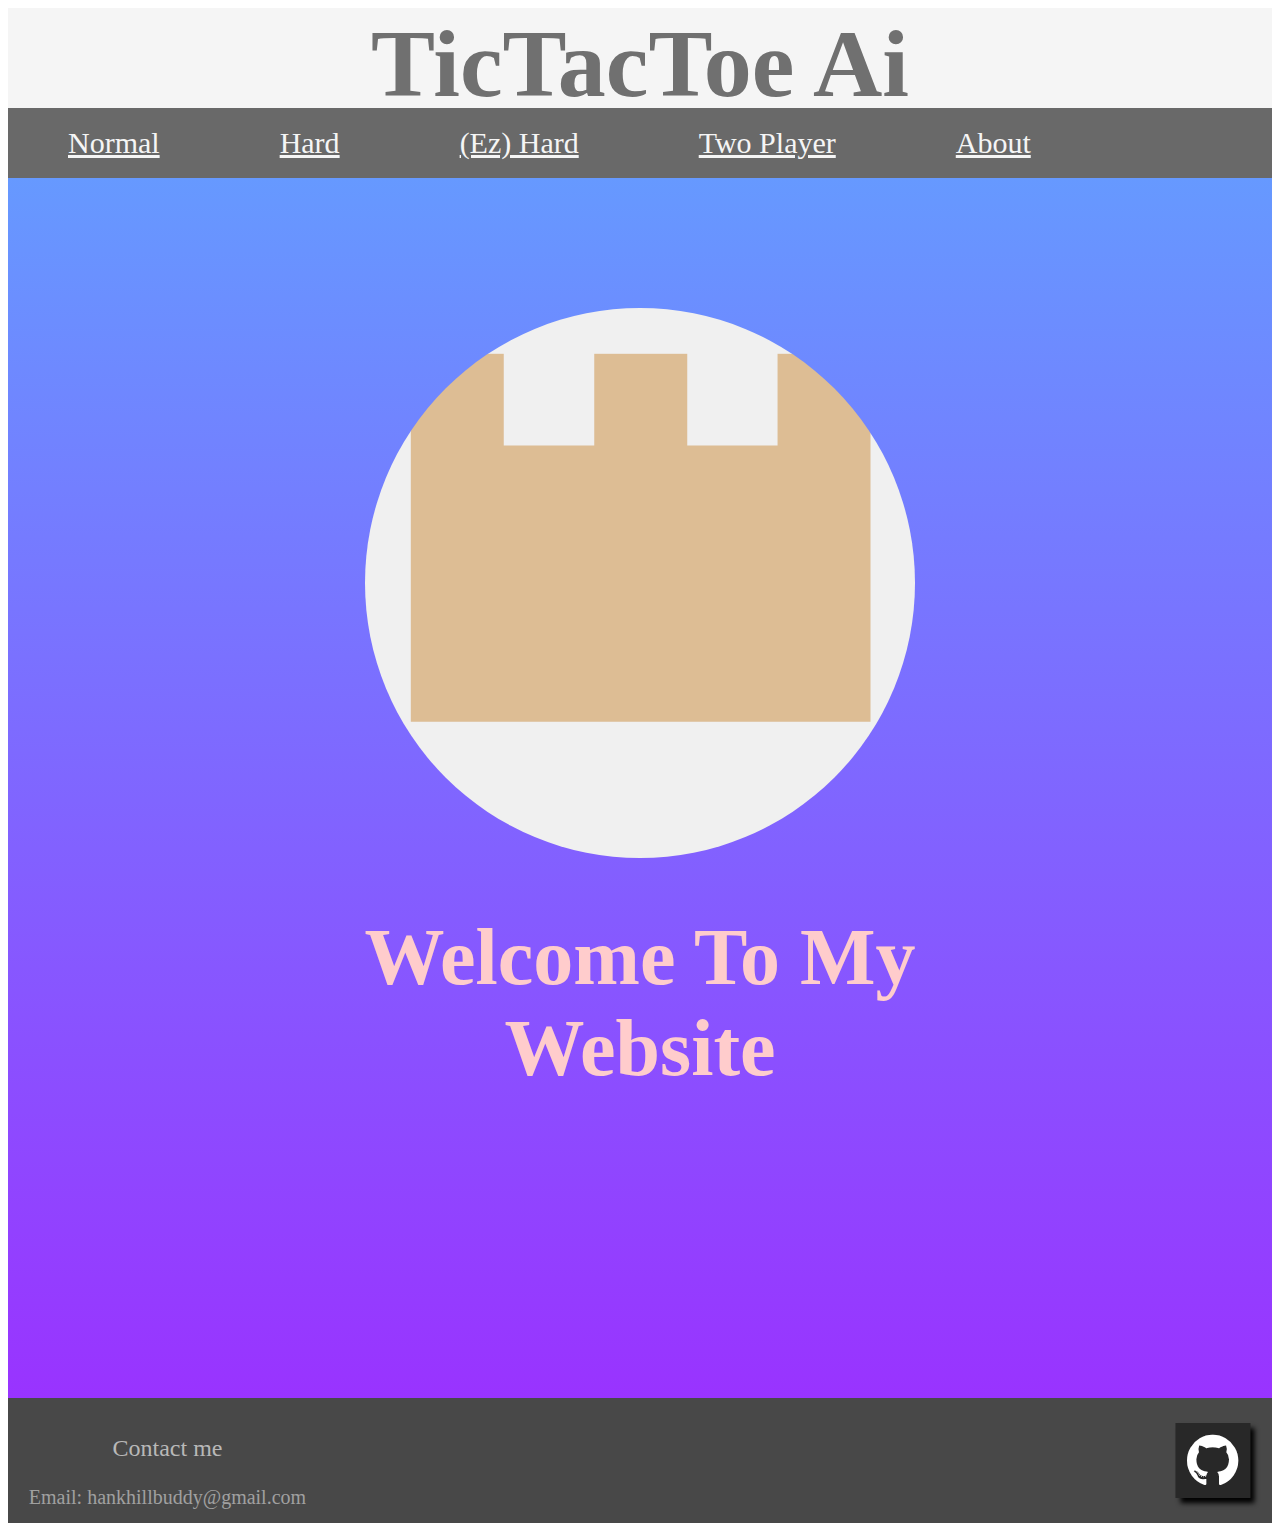
<file: index.html>
<!DOCTYPE html>
<html>
    <head>
        <title>TicTacToe Ai</title>
        <link rel="stylesheet" href="./Look_Good/Style.css">
        <link rel="stylesheet" href="./Look_Good/index.css">
        <link rel="stylesheet" href="https://cdnjs.cloudflare.com/ajax/libs/font-awesome/4.7.0/css/font-awesome.min.css">
        <meta name="author" content="Pleasedontforgetmypassword">
        <meta name="viewport" content="width=device-width, initial-scale=1.0">
        <meta name="description" content="Welcome to my website.">
        <meta name="keywords" content="TicTacToe, Knots, Crosses, Minimax, algorithm, game, play, fun, unbeatable, hard, normal, two player, multiplayer, local, winning, win, losing, lose">
    </head>
    <body>
        <div class="Header">
            <h1>TicTacToe Ai</h1>
        </div>
        <div class="Bar">
            <a href="./Normal.html">Normal</a>
            <a href="./Hard.html">Hard</a>
            <a href="./Easier.html">(Ez) Hard</a>
            <a href="./Two Player.html">Two Player</a>
            <a href="./About.html">About</a>
            <a class="Active" href="./index.html">Index</a>
        </div>
        <div class="Main">
            <div class="Text-Box">
                <div class="Circle">
                    <img src="./Players/Me.png" alt="https://github.com/Pleasedontforgetmypassword">
                </div>
                <h1>Welcome To My Website</h1>
            </div>
        </div>
        <div class="Footer">
            <div class="Footer-box">
                 <div class="media">
                    <a href="https://github.com/Pleasedontforgetmypassword" target="blank_"><i class="fa fa-github"></i></a>
                </div>
                <div class="Pages">
                    <p class="Contact">Contact me</p>
                    <p>Email: hankhillbuddy@gmail.com</p>
                </div>
            </div>
        </div>
    </body>
</html>
</file>
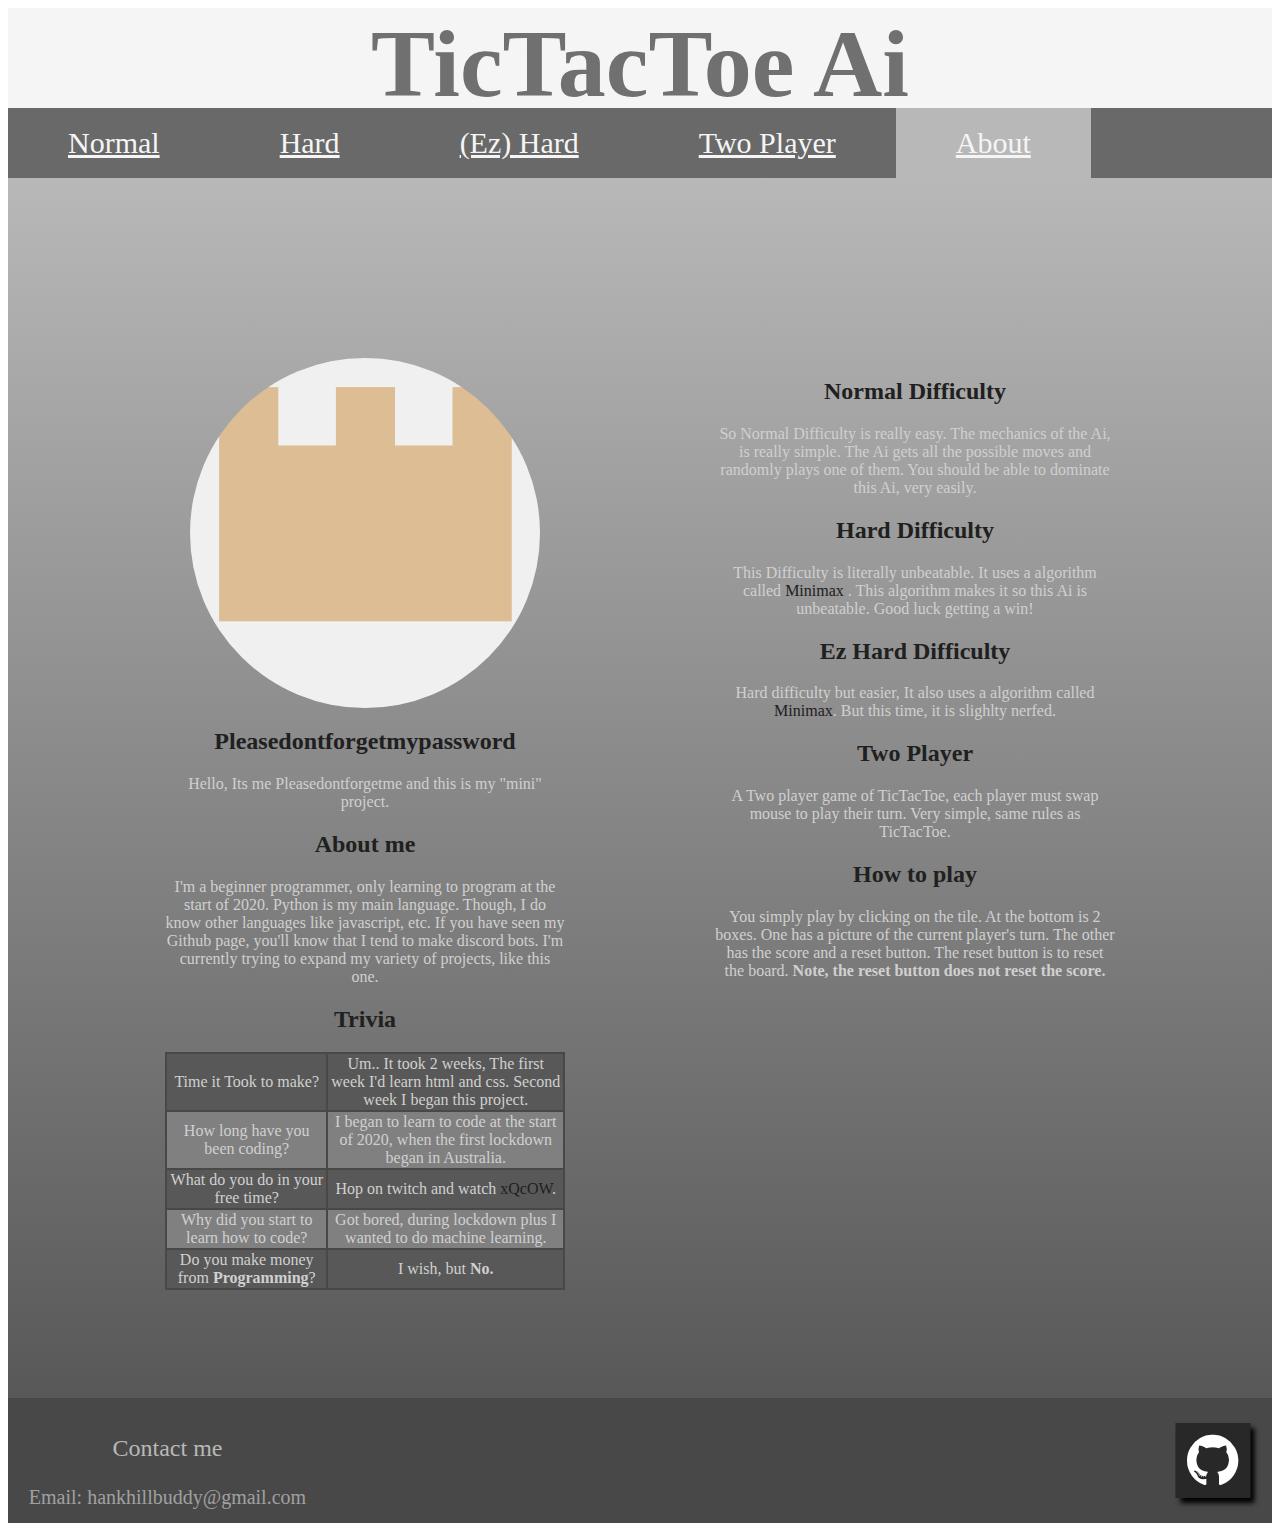
<file: About.html>
<!DOCTYPE html>
<html>
    <head>
        <title>TicTacToe Ai</title>
        <link rel="stylesheet" href="./Look_Good/Style.css">
        <link rel="stylesheet" href="./Look_Good/About.css">
        <link rel="stylesheet" href="https://cdnjs.cloudflare.com/ajax/libs/font-awesome/4.7.0/css/font-awesome.min.css">
        <meta name="author" content="Pleasedontforgetmypassword">
        <meta name="viewport" content="width=device-width, initial-scale=1.0">
        <meta name="description" content="About Pleasedontforgetmypassword.">
        <meta name="keywords" content="TicTacToe, Knots, Crosses, Minimax, algorithm, game, play, fun, unbeatable, hard, normal, two player, multiplayer, local, winning, win, losing, lose">
    </head>
    <body>
        <div class="Header">
            <h1>TicTacToe Ai</h1>
        </div>
        <div class="Bar">
            <a href="./Normal.html">Normal</a>
            <a href="./Hard.html">Hard</a>
            <a href="./Easier.html">(Ez) Hard</a>
            <a href="./Two Player.html">Two Player</a>
            <a class="Active" href="./About.html">About</a>
            <a href="./index.html">Index</a>
        </div>
        <div class="Main">
           <div class="Text-Box">
               <div class="Half" id="First">
                   <div class="Inside">
                       <div class="Circle">
                        <img src="./Players/Me.png" alt="https://github.com/Pleasedontforgetmypassword">
                        </div>
                        <span class="Text">
                            <h2><a href=https://github.com/Pleasedontforgetmypassword target="blank_">Pleasedontforgetmypassword</a></h2>
                            <p>Hello, Its me Pleasedontforgetme and this is my "mini" project.</p>
                            <h2>About me</h2>
                            <p>
                                I'm a beginner programmer, only learning to program at the start of 2020. Python is my main language.
                                Though, I do know other languages like javascript, etc. If you have seen my Github page, you'll know 
                                that I tend to make discord bots. I'm currently trying to expand my variety of projects, like this one.
                            </p>
                            <h2>Trivia</h2>
                            <table>
                                <tr>
                                    <td>Time it Took to make?</td>
                                    <td>Um.. It took 2 weeks, The first week I'd learn html and css. Second week I began this project.</td>
                                </tr>
                                <tr>
                                    <td>How long have you been coding?</td>
                                    <td>I began to learn to code at the start of 2020, when the first lockdown began in Australia.</td>
                                </tr>
                                <tr>
                                    <td>What do you do in your free time?</td>
                                    <td>Hop on twitch and watch <a href="https://www.twitch.tv/xqcow" target="blank_">xQcOW</a>.</td>
                                </tr>
                                <tr>
                                    <td>Why did you start to learn how to code?</td>
                                    <td>Got bored, during lockdown plus I wanted to do machine learning.</td>
                                </tr>
                                <tr>
                                    <td>Do you make money from <b>Programming</b>?</td>
                                    <td>I wish, but <b>No.</b></td>
                                </tr>
                            </table>
                        </span>
                   </div>
               </div>
               <div class="Half" id="Second">
                   <div class="Inside">
                        <span class="Text">
                            <h2>Normal Difficulty</h2>
                            <p>
                                So Normal Difficulty is really easy. The mechanics of the Ai, is really simple. The Ai gets all the possible
                                moves and randomly plays one of them. You should be able to dominate this Ai, very easily.
                            </p>
                            <h2>Hard Difficulty</h2>
                            <p>
                                This Difficulty is literally unbeatable. It uses a algorithm called <a target="blank_" href="https://en.wikipedia.org/wiki/Minimax">Minimax</a>
                                . This algorithm makes it so this Ai is unbeatable. Good luck getting a win!
                            </p>
                            <h2>Ez Hard Difficulty</h2>
                            <p>
                                Hard difficulty but easier, It also uses a algorithm called <a target="blank_" href="https://en.wikipedia.org/wiki/Minimax">Minimax</a>.
                                But this time, it is slighlty nerfed.
                            </p>
                            <h2>Two Player</h2>
                            <p>
                                A Two player game of TicTacToe, each player must swap mouse to play their turn. Very simple, same rules as TicTacToe.
                            </p>
                            <h2>How to play</h2>
                            <p>
                                You simply play by clicking on the tile. At the bottom is 2 boxes. One has a picture of the current player's turn.
                                The other has the score and a reset button. The reset button is to reset the board. <b>Note, the reset button does
                                not reset the score.</b>
                            </p>
                        </span>
                   </div>
               </div>
           </div>
        </div>
        <div class="Footer">
            <div class="Footer-box">
                 <div class="media">
                    <a href="https://github.com/Pleasedontforgetmypassword" target="blank_"><i class="fa fa-github"></i></a>
                </div>
                <div class="Pages">
                    <p class="Contact">Contact me</p>
                    <p>Email: hankhillbuddy@gmail.com</p>
                </div>
            </div>
        </div>
    </body>
</html>
</file>
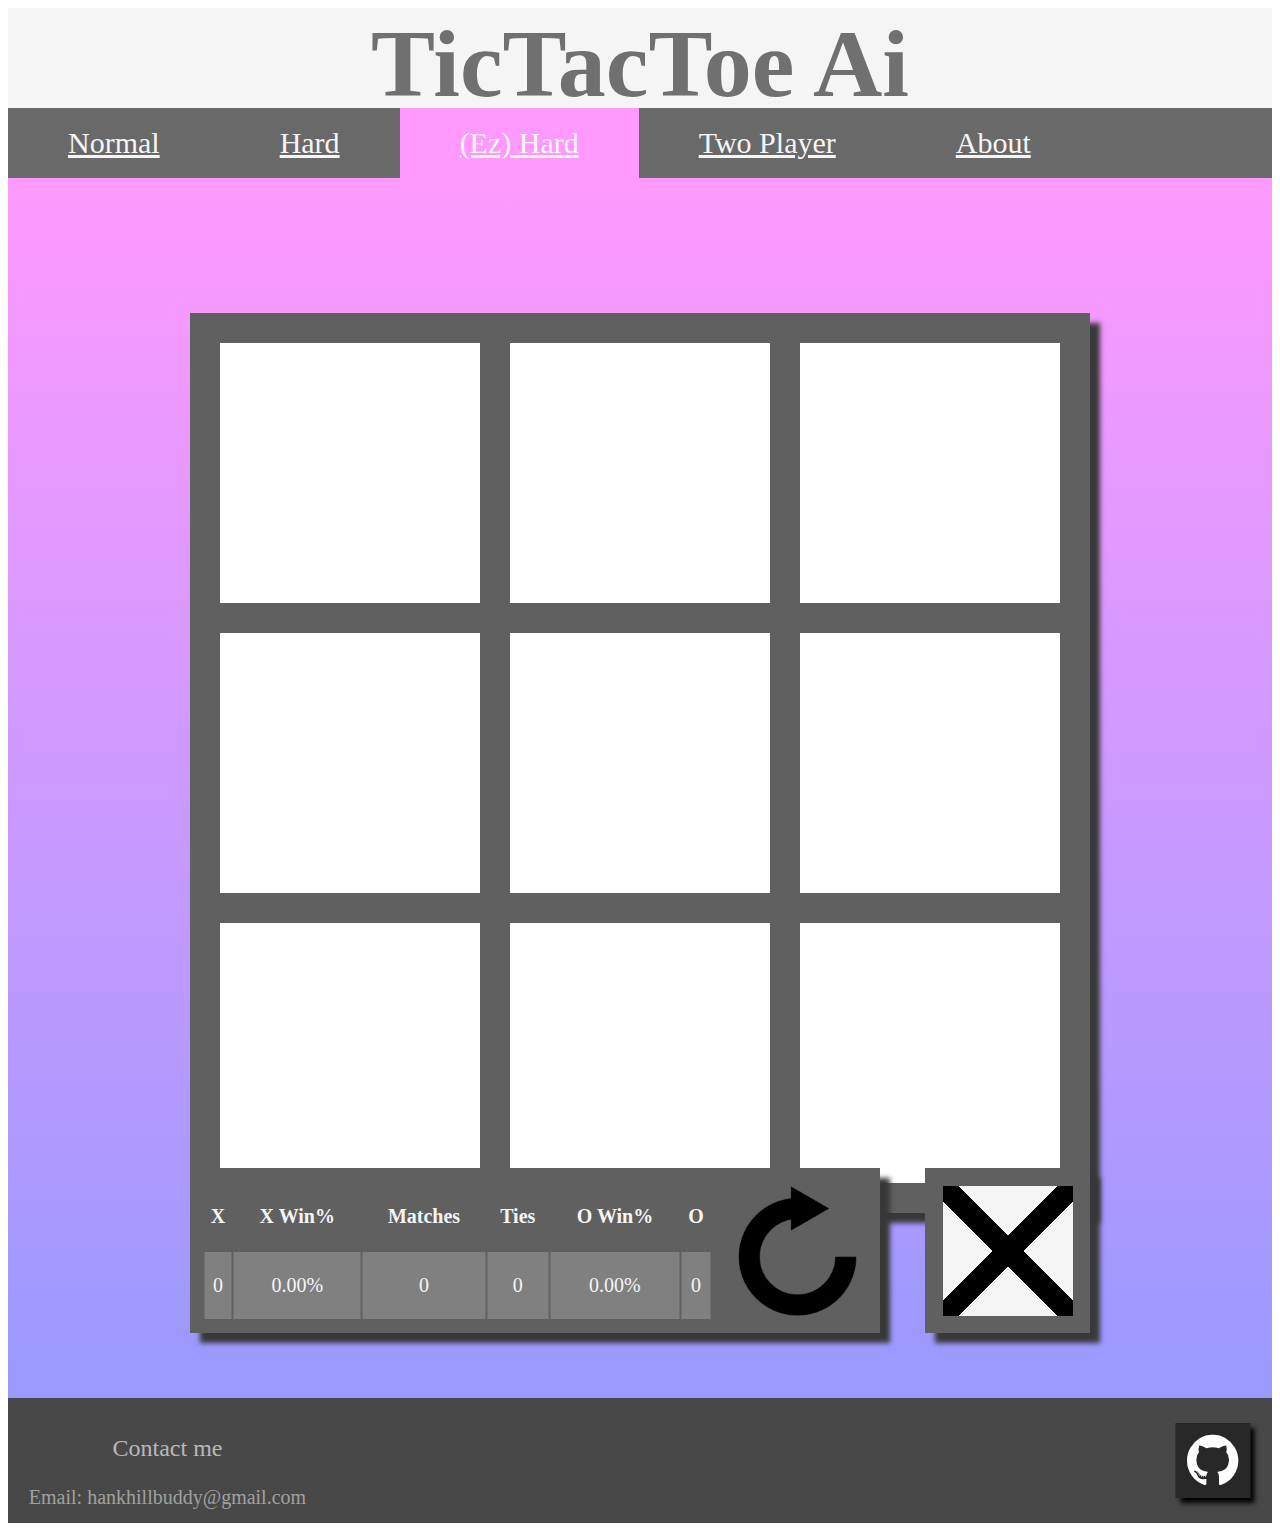
<file: Easier.html>
<!DOCTYPE html>
<html>
    <head>
        <title>TicTacToe Ai</title>
        <link rel="stylesheet" href="./Look_Good/Style.css">
        <link rel="stylesheet" href="./Look_Good/Easier.css">
        <link rel="stylesheet" href="./Look_Good/Game.css">
        <link rel="stylesheet" href="https://cdnjs.cloudflare.com/ajax/libs/font-awesome/4.7.0/css/font-awesome.min.css">
        <meta name="author" content="Pleasedontforgetmypassword">
        <meta name="viewport" content="width=device-width, initial-scale=1.0">
        <meta name="description" content="A minimax algorithm for playing TicTacToe.">
        <meta name="keywords" content="TicTacToe, Knots, Crosses, Minimax, algorithm, game, play, fun, unbeatable, hard, normal, two player, multiplayer, local, winning, win, losing, lose">
        <script  type="module" src="./tictactoe/Easier.mjs"></script>
    </head>
    <body>
        <div class="Header">
            <h1>TicTacToe Ai</h1>
        </div>
        <div class="Bar">
            <a href="./Normal.html">Normal</a>
            <a href="./Hard.html">Hard</a>
            <a class="Active" href="./Easier.html">(Ez) Hard</a>
            <a href="./Two Player.html">Two Player</a>
            <a href="./About.html">About</a>
            <a href="./index.html">Index</a>
        </div>
        <div class="Main">
           <div class="Game">
               <div class="Inside_Game">
                    <div class="Board">
                        <div class="Row">
                            <div class="Empty" id="1"></div>
                            <div class="Empty" id="2"></div>
                            <div class="Empty" id="3"></div>
                        </div>
                        <div class="Row">
                            <div class="Empty" id="4"></div>
                            <div class="Empty" id="5"></div>
                            <div class="Empty" id="6"></div>
                        </div>
                        <div class="Row">
                            <div class="Empty" id="7"></div>
                            <div class="Empty" id="8"></div>
                            <div class="Empty" id="9"></div>
                        </div>
                    </div>
                    <div class="Bottom">
                        <div class="Scores">
                            <div class="Info">
                                <div class="Counter">
                                    <table>
                                        <tr>
                                            <th>X</th>
                                            <th>X Win%</th>
                                            <th>Matches</th>
                                            <th>Ties</th>
                                            <th>O Win%</th>
                                            <th>O</th>
                                        </tr>
                                        <tr>
                                            <td id="X">0</td>
                                            <td id="X-Rate">0.00%</td>
                                            <td id="Matches">0</td>
                                            <td id="Tie">0</td>
                                            <td id="O-Rate">0.00%</td>
                                            <td id="O">0</td>
                                        </tr>
                                    </table>
                                </div>
                                <img class="Resets" src="./Players/Replay.png">
                            </div>
                        </div>
                        <div class="Turn">
                            <div id="Game_Turn" class="X-Turn"></div>
                        </div>
                    </div>
               </div>
           </div>
        </div>
        <div class="Footer">
            <div class="Footer-box">
                    <div class="media">
                        <a href="https://github.com/Pleasedontforgetmypassword" target="blank_"><i class="fa fa-github"></i></a>
                    </div>
                    <div class="Pages">
                        <p class="Contact">Contact me</p>
                        <p>Email: hankhillbuddy@gmail.com</p>
                    </div>
               </div>
           </div>
        </div>
    </body>
</html>
</file>
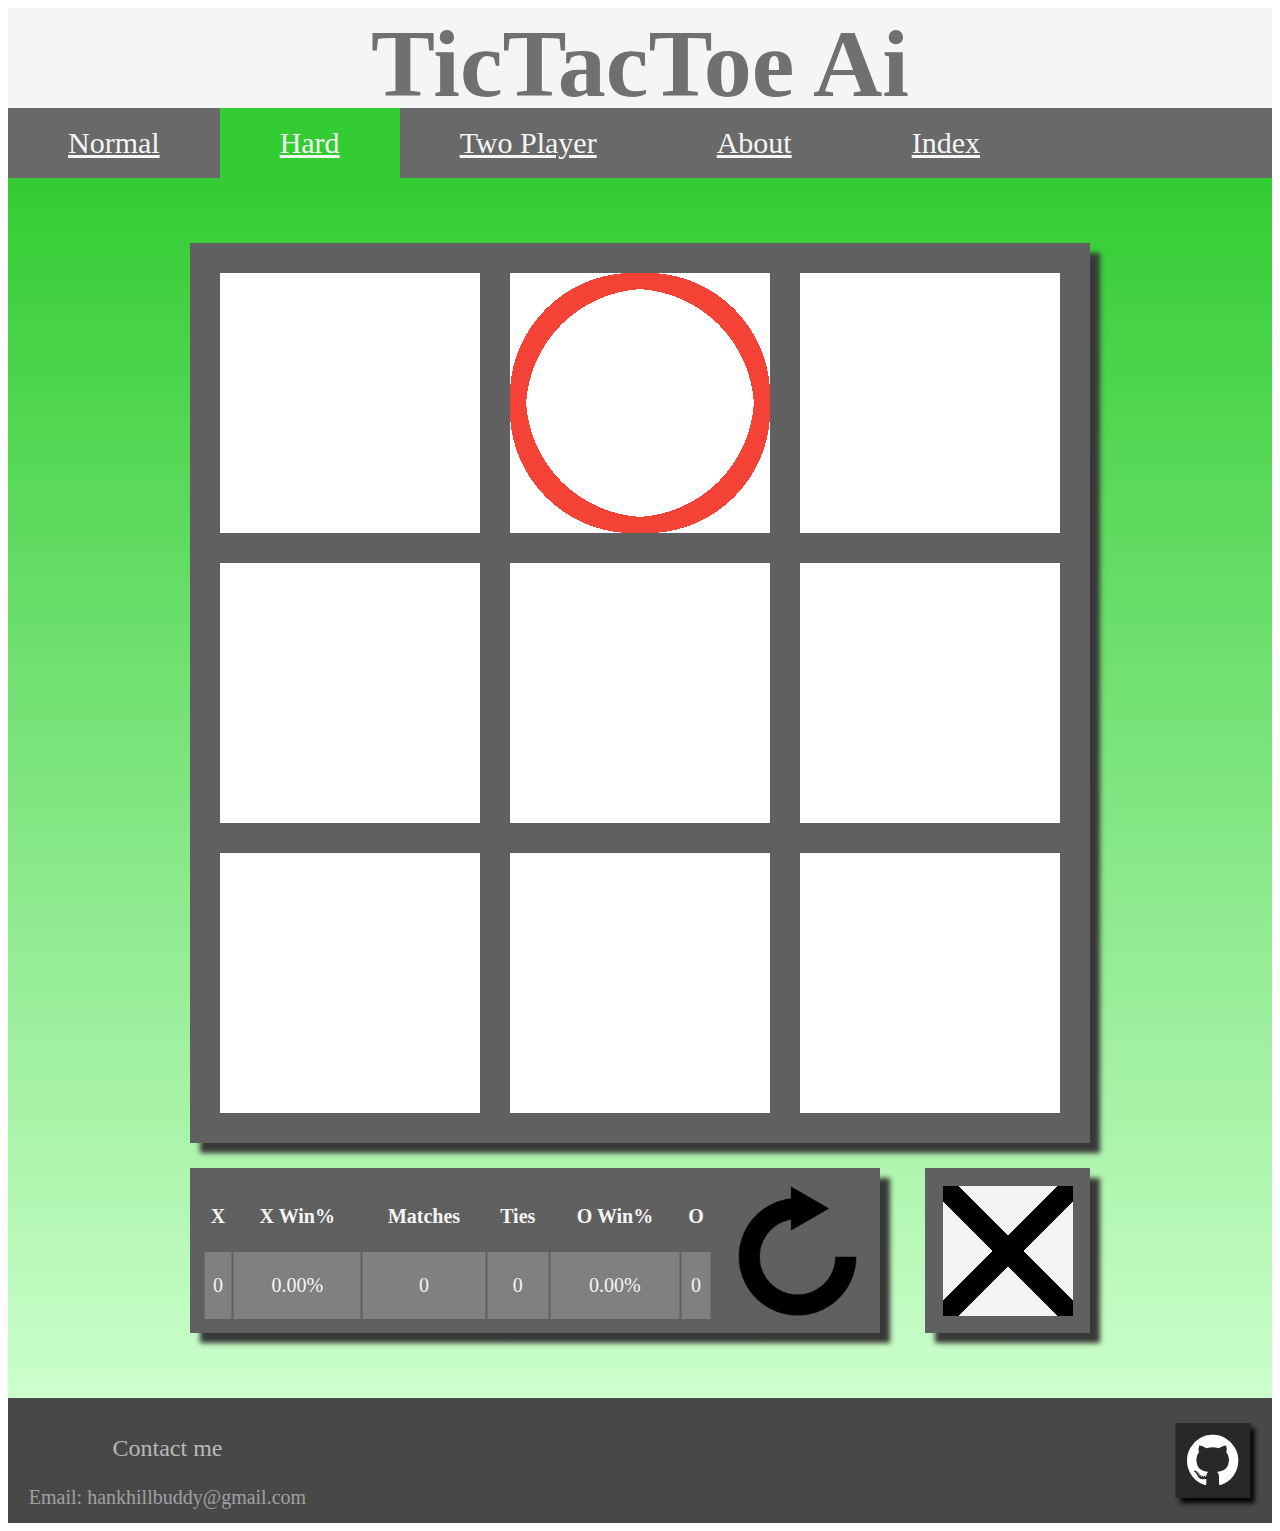
<file: Hard.html>
<!DOCTYPE html>
<html>
    <head>
        <title>TicTacToe Ai</title>
        <link rel="stylesheet" href="./Look_Good/Style.css">
        <link rel="stylesheet" href="./Look_Good/Hard.css">
        <link rel="stylesheet" href="./Look_Good/Game.css">
        <link rel="stylesheet" href="https://cdnjs.cloudflare.com/ajax/libs/font-awesome/4.7.0/css/font-awesome.min.css">
        <script  type="module" src="./tictactoe/Hard.mjs"></script>
        <meta name="author" content="Pleasedontforgetmypassword">
        <meta name="viewport" content="width=device-width, initial-scale=1.0">
        <meta name="description" content="A minimax algorithm for playing TicTacToe.">
        <meta name="keywords" content="TicTacToe, Knots, Crosses, Minimax, algorithm, game, play, fun, unbeatable, hard, normal, two player, multiplayer, local, winning, win, losing, lose">
    </head>
    <body>
        <div class="Header">
            <h1>TicTacToe Ai</h1>
        </div>
        <div class="Bar">
            <a href="./Normal.html">Normal</a>
            <a class="Active" href="./Hard.html">Hard</a>
            <a href="./Two Player.html">Two Player</a>
            <a href="./About.html">About</a>
            <a href="./index.html">Index</a>
        </div>
        <div class="Main">
           <div class="Game">
               <div class="Inside_Game">
                    <div class="Board">
                        <div class="Row">
                            <div class="Empty" id="1"></div>
                            <div class="Empty" id="2"></div>
                            <div class="Empty" id="3"></div>
                        </div>
                        <div class="Row">
                            <div class="Empty" id="4"></div>
                            <div class="Empty" id="5"></div>
                            <div class="Empty" id="6"></div>
                        </div>
                        <div class="Row">
                            <div class="Empty" id="7"></div>
                            <div class="Empty" id="8"></div>
                            <div class="Empty" id="9"></div>
                        </div>
                    </div>
                    <div class="Bottom">
                        <div class="Scores">
                            <div class="Info">
                                <div class="Counter">
                                    <table>
                                        <tr>
                                            <th>X</th>
                                            <th>X Win%</th>
                                            <th>Matches</th>
                                            <th>Ties</th>
                                            <th>O Win%</th>
                                            <th>O</th>
                                        </tr>
                                        <tr>
                                            <td id="X">0</td>
                                            <td id="X-Rate">0.00%</td>
                                            <td id="Matches">0</td>
                                            <td id="Tie">0</td>
                                            <td id="O-Rate">0.00%</td>
                                            <td id="O">0</td>
                                        </tr>
                                    </table>
                                </div>
                                <img class="Resets" src="./Players/Replay.png">
                            </div>
                        </div>
                        <div class="Turn">
                            <div id="Game_Turn" class="X-Turn"></div>
                        </div>
                    </div>
               </div>
           </div>
        </div>
        <div class="Footer">
            <div class="Footer-box">
                    <div class="media">
                        <a href="https://github.com/Pleasedontforgetmypassword" target="blank_"><i class="fa fa-github"></i></a>
                    </div>
                    <div class="Pages">
                        <p class="Contact">Contact me</p>
                        <p>Email: hankhillbuddy@gmail.com</p>
                    </div>
               </div>
           </div>
        </div>
    </body>
</html>
</file>
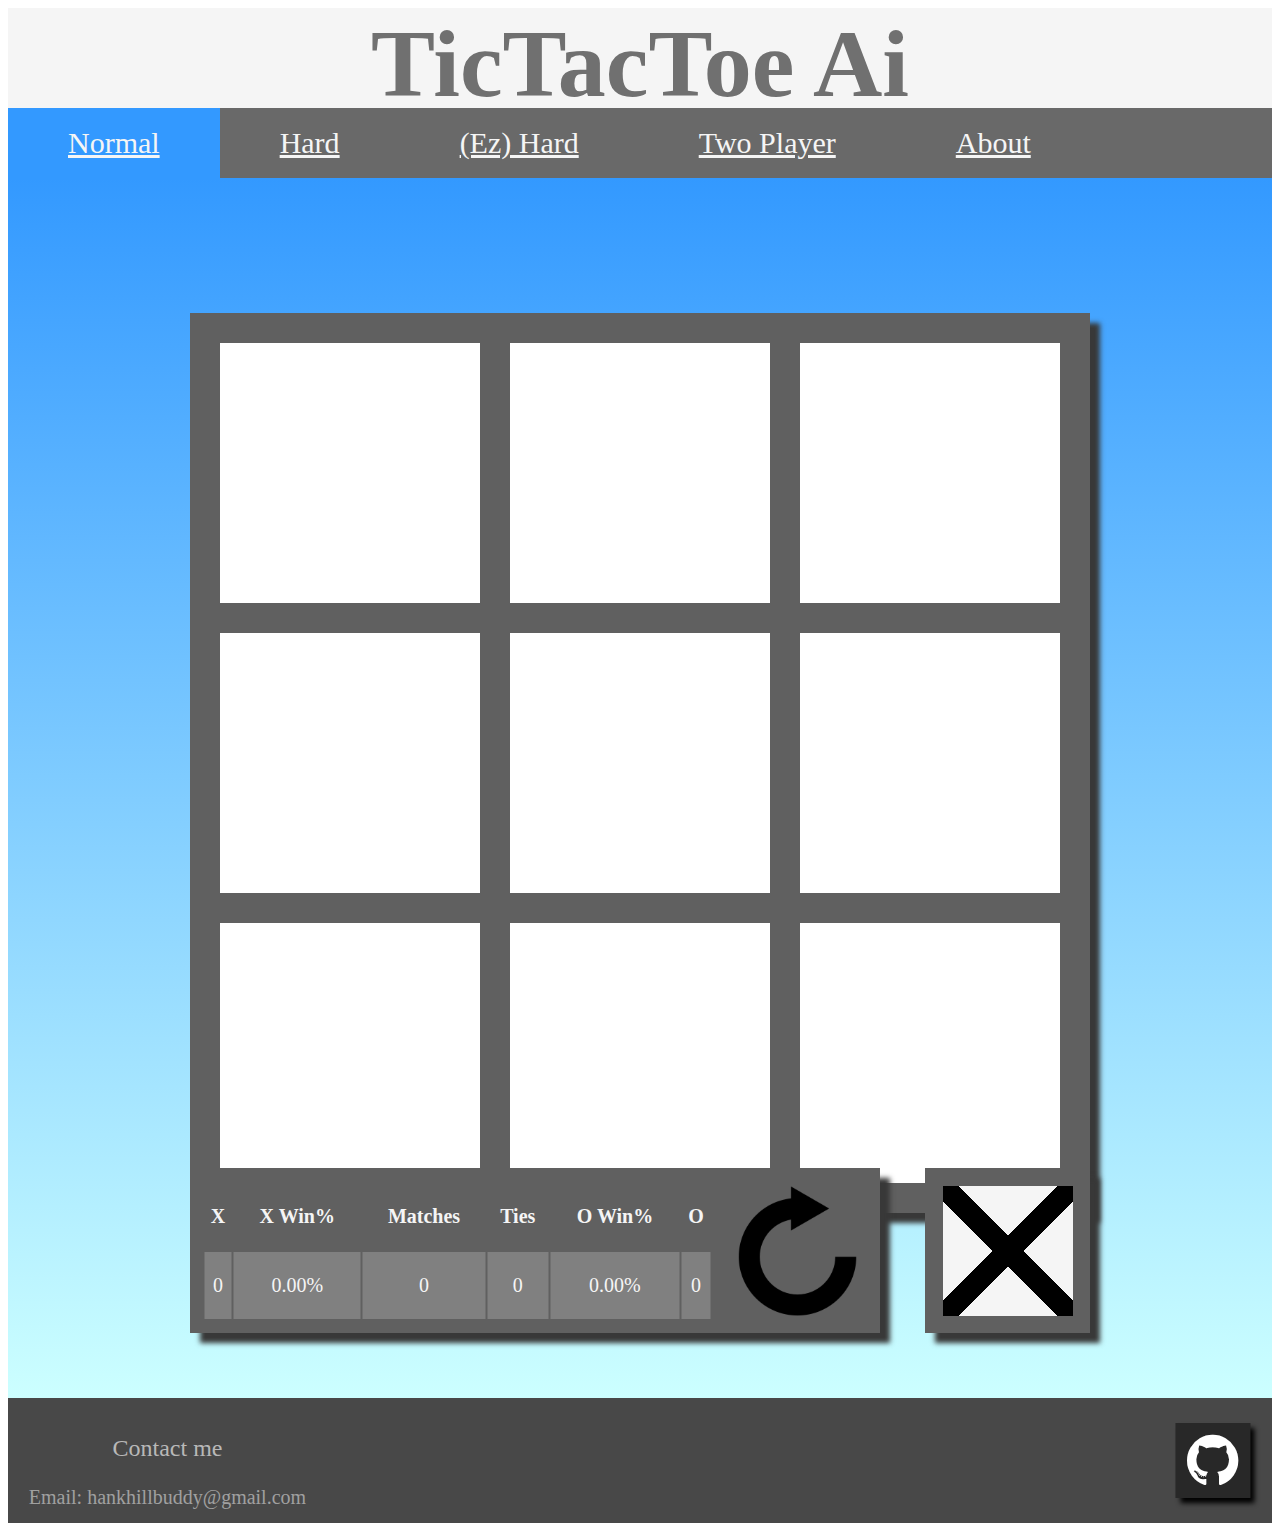
<file: Normal.html>
<!DOCTYPE html>
<html>
    <head>
        <title>TicTacToe Ai</title>
        <link rel="stylesheet" href="./Look_Good/Style.css">
        <link rel="stylesheet" href="./Look_Good/Normal.css">
        <link rel="stylesheet" href="./Look_Good/Game.css">
        <link rel="stylesheet" href="https://cdnjs.cloudflare.com/ajax/libs/font-awesome/4.7.0/css/font-awesome.min.css">
        <script  type="module" src="./tictactoe/Normal.mjs"></script>
        <meta name="author" content="Pleasedontforgetmypassword">
        <meta name="viewport" content="width=device-width, initial-scale=1.0">
        <meta name="description" content="Normal difficulty for TicTacToe.">
        <meta name="keywords" content="TicTacToe, Knots, Crosses, Minimax, algorithm, game, play, fun, unbeatable, hard, normal, two player, multiplayer, local, winning, win, losing, lose">
    </head>
    <body>
        <div class="Header">
            <h1>TicTacToe Ai</h1>
        </div>
        <div class="Bar">
            <a class="Active" href="./Normal.html">Normal</a>
            <a href="./Hard.html">Hard</a>
            <a href="./Easier.html">(Ez) Hard</a>
            <a href="./Two Player.html">Two Player</a>
            <a href="./About.html">About</a>
            <a href="./index.html">Index</a>
        </div>
        <div class="Main">
           <div class="Game">
               <div class="Inside_Game">
                    <div class="Board">
                        <div class="Row">
                            <div class="Empty" id="1"></div>
                            <div class="Empty" id="2"></div>
                            <div class="Empty" id="3"></div>
                        </div>
                        <div class="Row">
                            <div class="Empty" id="4"></div>
                            <div class="Empty" id="5"></div>
                            <div class="Empty" id="6"></div>
                        </div>
                        <div class="Row">
                            <div class="Empty" id="7"></div>
                            <div class="Empty" id="8"></div>
                            <div class="Empty" id="9"></div>
                        </div>
                    </div>
  
                    <div class="Bottom">
                        <div class="Scores">
                            <div class="Info">
                                <div class="Counter">
                                    <table>
                                        <tr>
                                            <th>X</th>
                                            <th>X Win%</th>
                                            <th>Matches</th>
                                            <th>Ties</th>
                                            <th>O Win%</th>
                                            <th>O</th>
                                        </tr>
                                        <tr>
                                            <td id="X">0</td>
                                            <td id="X-Rate">0.00%</td>
                                            <td id="Matches">0</td>
                                            <td id="Tie">0</td>
                                            <td id="O-Rate">0.00%</td>
                                            <td id="O">0</td>
                                        </tr>
                                    </table>
                                </div>
                                <img class="Resets" src="./Players/Replay.png">
                            </div>
                        </div>
                        <div class="Turn">
                            <div id="Game_Turn" class="X-Turn"></div>
                        </div>
                    </div>
               </div>
           </div>
        </div>
        <div class="Footer">
            <div class="Footer-box">
                    <div class="media">
                        <a href="https://github.com/Pleasedontforgetmypassword" target="blank_"><i class="fa fa-github"></i></a>
                    </div>
                    <div class="Pages">
                        <p class="Contact">Contact me</p>
                        <p>Email: hankhillbuddy@gmail.com</p>
                    </div>
               </div>
           </div>
        </div>
    </body>
</html>
</file>
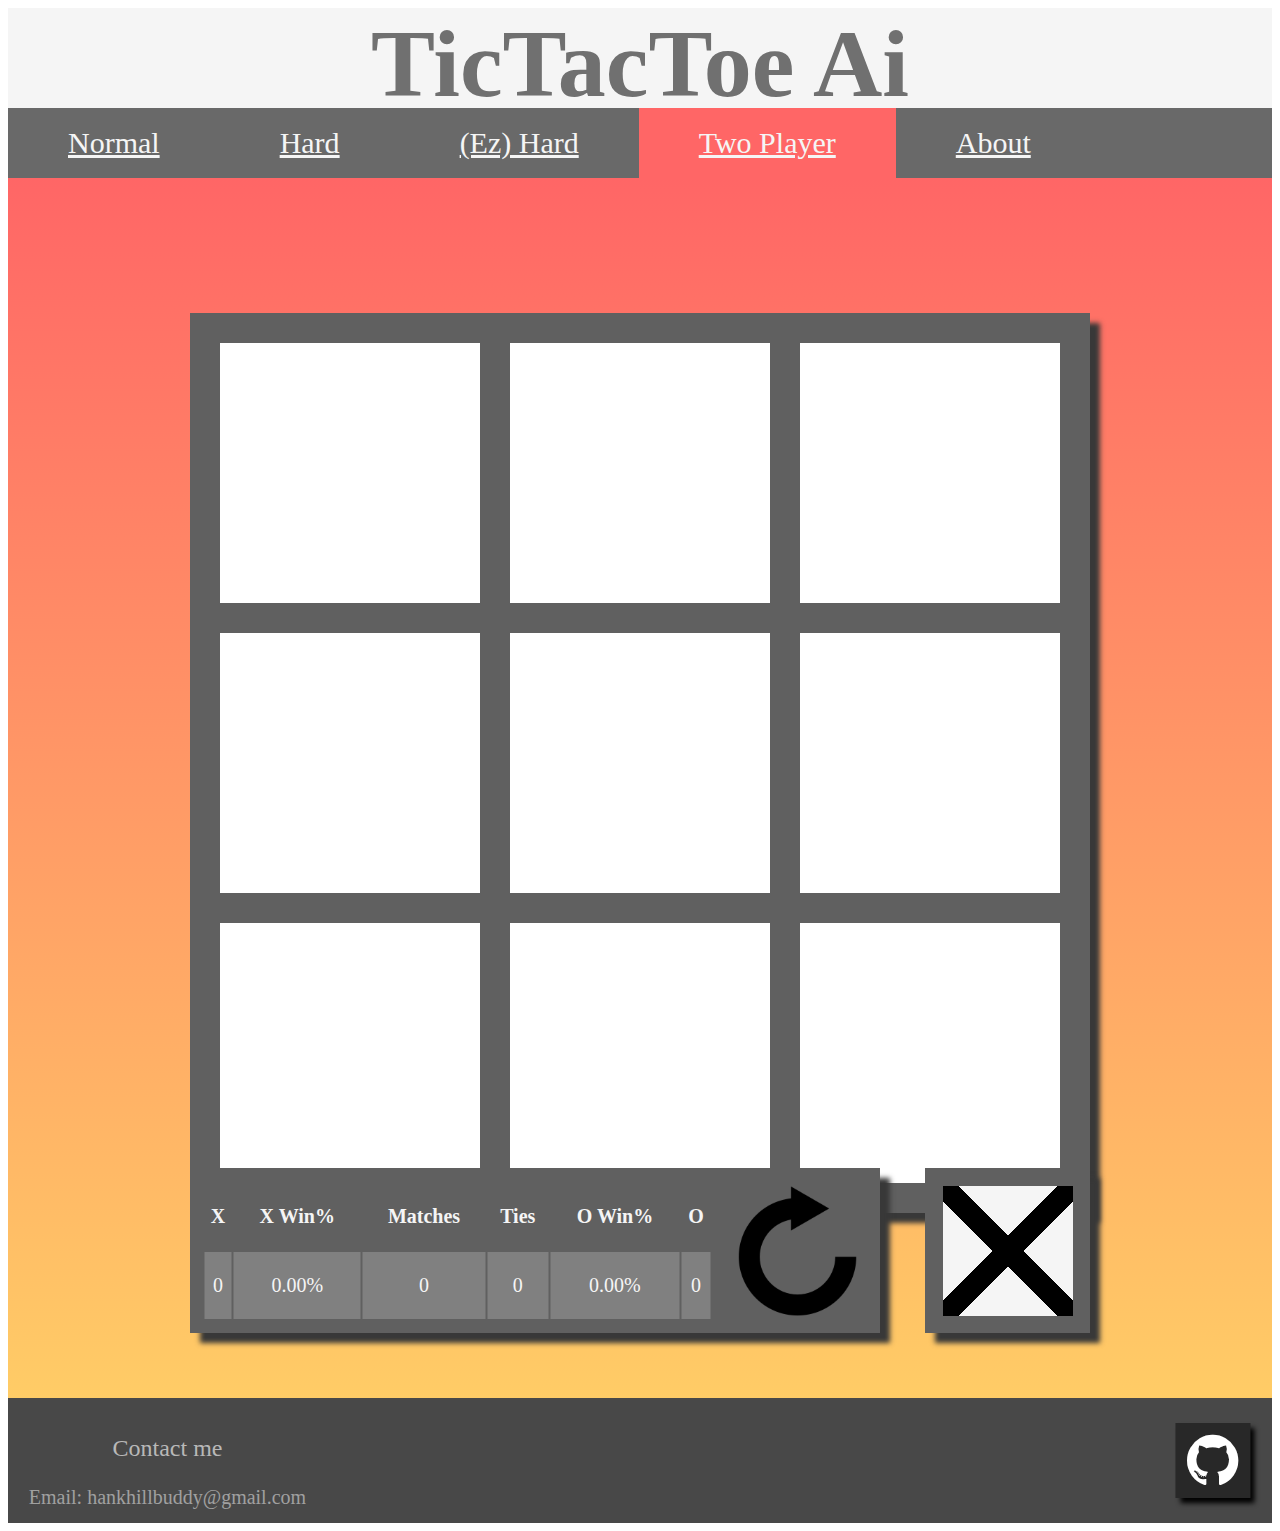
<file: Two Player.html>
<!DOCTYPE html>
<html>
    <head>
        <title>TicTacToe Ai</title>
        <link rel="stylesheet" href="./Look_Good/Style.css">
        <link rel="stylesheet" href="./Look_Good/Two Player.css">
        <link rel="stylesheet" href="./Look_Good/Game.css">
        <link rel="stylesheet" href="https://cdnjs.cloudflare.com/ajax/libs/font-awesome/4.7.0/css/font-awesome.min.css">
        <script  type="module" src="./tictactoe/Two Player.mjs"></script>
        <meta name="author" content="Pleasedontforgetmypassword">
        <meta name="viewport" content="width=device-width, initial-scale=1.0">
        <meta name="description" content="TicTacToe for two players.">
        <meta name="keywords" content="TicTacToe, Knots, Crosses, Minimax, algorithm, game, play, fun, unbeatable, hard, normal, two player, multiplayer, local, winning, win, losing, lose">
    </head>
    <body>
        <div class="Header">
            <h1>TicTacToe Ai</h1>
        </div>
        <div class="Bar">
            <a href="./Normal.html">Normal</a>
            <a href="./Hard.html">Hard</a>
            <a href="./Easier.html">(Ez) Hard</a>
            <a class="Active" href="./Two Player.html">Two Player</a>
            <a href="./About.html">About</a>
            <a href="./index.html">Index</a>
        </div>
        <div class="Main">
            <div class="Game">
                <div class="Inside_Game">
                    <div class="Board">
                        <div class="Row">
                            <div class="Empty" id="1"></div>
                            <div class="Empty" id="2"></div>
                            <div class="Empty" id="3"></div>
                        </div>
                        <div class="Row">
                            <div class="Empty" id="4"></div>
                            <div class="Empty" id="5"></div>
                            <div class="Empty" id="6"></div>
                        </div>
                        <div class="Row">
                            <div class="Empty" id="7"></div>
                            <div class="Empty" id="8"></div>
                            <div class="Empty" id="9"></div>
                        </div>
                    </div>
                    <div class="Bottom">
                        <div class="Scores">
                            <div class="Info">
                                <div class="Counter">
                                    <table>
                                        <tr>
                                            <th>X</th>
                                            <th>X Win%</th>
                                            <th>Matches</th>
                                            <th>Ties</th>
                                            <th>O Win%</th>
                                            <th>O</th>
                                        </tr>
                                        <tr>
                                            <td id="X">0</td>
                                            <td id="X-Rate">0.00%</td>
                                            <td id="Matches">0</td>
                                            <td id="Tie">0</td>
                                            <td id="O-Rate">0.00%</td>
                                            <td id="O">0</td>
                                        </tr>
                                    </table>
                                </div>
                                <img class="Resets" src="./Players/Replay.png">
                            </div>
                        </div>
                        <div class="Turn">
                            <div id="Game_Turn" class="X-Turn"></div>
                        </div>
                    </div>
                </div>
            </div>
        </div>
        <div class="Footer">
            <div class="Footer-box">
                    <div class="media">
                        <a href="https://github.com/Pleasedontforgetmypassword" target="blank_"><i class="fa fa-github"></i></a>
                    </div>
                    <div class="Pages">
                        <p class="Contact">Contact me</p>
                        <p>Email: hankhillbuddy@gmail.com</p>
                    </div>
               </div>
           </div>
        </div>
    </body>
</html>
</file>
<file: Look_Good/Style.css>
:root {
    --Width-Size: 100%;
}
.Header {
    background-color: 	#F5F5F5;
    height: 100px;
    width: var(--Width-Size);
    text-align: center;
}
.Bar {
    height: 70px;
    width: var(--Width-Size);
    background-color: 		#696969;
}
.Main {
    position: relative;
    height: 1220px;
    width: var(--Width-Size);
}
.Footer {
    display: flex;
    position: relative;
    background-color:#484848;
    height: 125px;
    width: var(--Width-Size);
}
.Header h1 {
    font-family: "Times New Roman";
    font-size: 6em;
    text-align: bottom;
    display: inline;
    color: #707070;
}
.Bar a{
    float: left;
    color: whitesmoke;
    text-align: center;
    font-size: 30px;
    padding: 18px 60px;
}
.Bar a:hover{
    background-color: 	#404040;
}
.Footer-box {
    position: relative;
    height: 100px;
    width: 98.5%;
    top: 50%;
    left: 50%;
    transform: translate(-50%, -50%);
}
.Footer-box .media{
    position: relative;
    height: 75px;
    width: 75px;
    background-color: 	#282828;
    float: right;
    top: 12.5px;
    left: -12.5px;
    box-shadow: 5px 5px 5px;
}
.media .fa {
    color: white;
    position: relative;
    top: 50%;
    left: 50%;
    transform: translate(-50%, -50%);
    padding: 10px;
    font-size: 60px;
    width: 80px;
    text-align: center;
    text-decoration: none;
}
.Footer-box .Pages {
    float: left;
    position: relative;
    height: 100%;
    width: 300px;
}
.Footer-box .Pages p{
    text-align: center;
    color: 	#A0A0A0;
    font-size: 20px;
}
.Footer-box .Pages .Contact{
    color: 	#B8B8B8;
    font-size: 24px;
}
</file>
<file: Look_Good/index.css>
.Main {
    background-image: linear-gradient(to bottom, #6699ff 0%, #9933ff 100%);
}
.Bar a.Active{
    background-color:  #6699ff;
}
.Text-Box {
    width: 600px;
    height: 1100px;
    position: relative;
    top: 50%;
    left: 50%;
    transform: translate(-50%, -50%);
}
.Circle {
    border-radius: 50%;
    position: relative;
    width: 550px;
    height: 550px;
    overflow: hidden;
    left: 50%;
    transform: translate(-50%)
}
.Circle img {
    position: relative;
    height: 100%;
    width: auto;
}
.Text-Box h1 {
    font-family: "Times New Roman";
    font-size: 5em;
    text-align: center;
    color: #ffcccc;
}
</file>
<file: Look_Good/About.css>
.Main {
    background-image: linear-gradient(to bottom,#B8B8B8 0%, 	#585858 100%);
}
.Bar a.Active{
    background-color:  	#B8B8B8;
} 
.Text-Box {
    display: flex;
    position: relative;
    height: 1150px;
    width: 1100px;
    top: 50%;
    left: 50%;
    transform: translate(-50%, -50%);
}
.Text-Box .Half {
    height: 1150px;
    width: 550px; 
}
.Half #First {
    position: relative;
    float: left;
}
.Half #Second {
    position: relative;
    float: right;
}
.Half .Inside {
    position: relative;
    height: 1000px;
    width: 400px;
    top: 50%;
    left: 50%;
    transform: translate(-50%, -50%);

}
.Half .Circle {
    border-radius: 50%;
    position: relative;
    width: 350px;
    height: 350px;
    overflow: hidden;
    left: 50%;
    transform: translate(-50%)
}
.Circle img {
    position: relative;
    height: 100%;
    width: auto;
}
.Inside .Text {
    text-align: center;
    color: 		#D0D0D0;
}
.Text h2 {
    color: #202020;
    font-size: 24px;
}
.Text a {
    text-decoration: none;
    color: #202020;
}
.Text table, tr, td {
    border: 2px solid 	#484848;
    border-collapse: collapse;
}
.Text table tr {
    background-color: 	#585858;
}
.Text table tr:nth-child(even) {
    background-color: #808080;
}
</file>
<file: Look_Good/Easier.css>
.Main {
    background-image: linear-gradient(to bottom, #ff99ff 0%, #9999ff 100%);
}
.Bar a.Active{
    background-color:  #ff99ff;
}
</file>
<file: Look_Good/Game.css>
:root {
    --Box-Size: 260px;
}
.Game {
    height: 1140px;
    width: 950px;
    position: relative;
    top: 50%;
    left: 50%;
    transform: translate(-50%, -50%);
}
.Inside_Game {
    position: relative;
    height: 1090px;
    width: 900px;
    top: 50%;
    left: 50%;
    transform: translate(-50%, -50%);
}
.Inside_Game .Board {
    height: 900px;
    width: 900px;
    background-color: 	#606060;
    display: table;
    border-spacing: 30px;
    box-shadow: 10px 10px 5px #383838;
}
.Board .Row{
    display: table-row;
}
.Inside_Game .Bottom {
    height: 165px;
    width: 900px;
    position: absolute;
    bottom: 0;
}
.Bottom .Scores {
    float: left;
    position: relative;
    height: 165px;
    background-color: #606060;
    width: 690px;
    box-shadow: 10px 10px 5px #383838;
}
.Bottom .Scores .Info {
    position: relative;
    width: 665px;
    height: 140px;
    top: 50%;
    left: 50%;
    transform: translate(-50%, -50%);
}
.Scores .Info table, tr, td, th {
    color: whitesmoke;
    text-align: center;
}
.Info table {
    width: 510px;
    height: 140px;
}
.Info table th {
    font-weight: bold;
    font-size: 20px;
}
.Info table tr {
    font-size: 20px;
}
.Info table tr {
    background-color: 	#606060;
}
.Info table tr:nth-child(even) {
    background-color: #808080;
}
.Scores .Info .Resets {
    height: 140px;
    width: 140px;
    float: right;
    text-align: center;
    font-size: 42px;
    overflow: hidden;
    transition-duration: 0.8s;
    transition-property: transform;
}
.Scores .Info .Resets:hover {
    transform: rotate(360deg);
    -webkit-transform: rotate(360deg);
}
.Scores .Info .Counter {
    float: left;
    width:  510px;
    height: 140px;
}
.Bottom .Turn {
    position: relative;
    float: right;
    height: 165px;
    background-color: #606060;
    width: 165px;
    box-shadow: 10px 10px 5px #383838;
}
.Turn #Game_Turn {
    position: relative;
    top: 50%;
    left: 50%;
    transform: translate(-50%, -50%);
    background-color: whitesmoke;
    height: 130px;
    width: 130px;
}
.Empty {
    display: table-cell;
    height: var(--Box-Size);
    width: var(--Box-Size);
    background-image: url("../Tile States/Blank.png");
}
.O {
    display: table-cell;
    height: var(--Box-Size);
    width: var(--Box-Size);
    background-image: url("../Tile States/Circle (2).png");
}
.X {
    display: table-cell;
    height: var(--Box-Size);
    width: var(--Box-Size);
    background-image: url("../Tile States/Cross.png");
}
.Empty:hover {
    background-image: url("../Tile States/select.png");
    background-color: white;
}
.X-Turn {
    background-image: url("../Players/X turn (2).png");
}
.O-Turn {
    background-image: url("../Players/O turn (2).png");
}
</file>
<file: Look_Good/Hard.css>
.Main {
    background-image: linear-gradient(to bottom, #33cc33 0%, #ccffcc 100%);
}
.Bar a.Active{
    background-color:  #33cc33;
}
</file>
<file: Look_Good/Normal.css>
.Main {
    background-image: linear-gradient(to bottom, #3399ff 0%, #ccffff 100%);
}
.Bar a.Active{
    background-color:  #3399ff;
}
</file>
<file: Look_Good/Two Player.css>
.Main {
    background-image: linear-gradient(to top, #ffcc66 0%, #ff6666 100%);
}
.Bar a.Active{
    background-color:  #ff6666;
}
</file>
